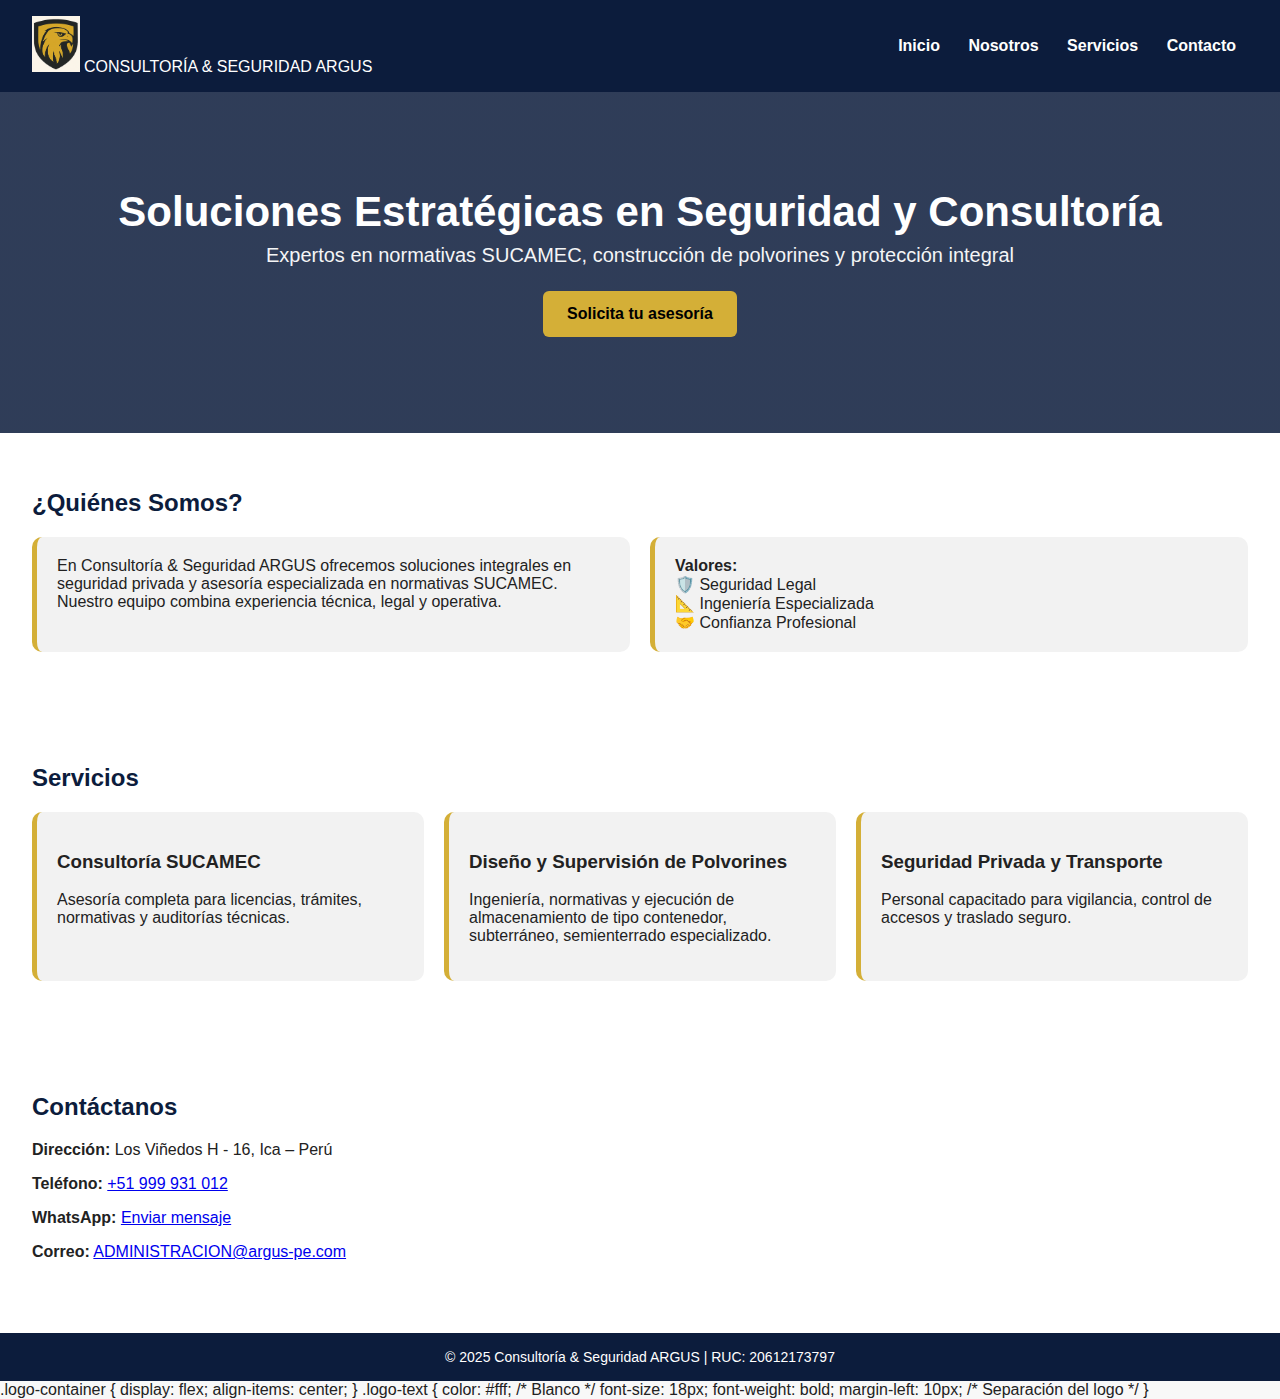
<file: index.html>
<!DOCTYPE html>
<html lang="es">
<head>
  <meta charset="UTF-8" />
  <meta name="viewport" content="width=device-width, initial-scale=1.0" />
  <title>Consultoría & Seguridad ARGUS</title>
  <link rel="stylesheet" href="assets/style.css" />
</head>
<body>
  <header>
  <div class="logo-container">
  <img src="assets/logo_argus_web.png" alt="Logo ARGUS" class="logo-img">
  <span class="logo-text">CONSULTORÍA & SEGURIDAD ARGUS</span>
</div>
  <nav>
    <a href="#inicio">Inicio</a>
    <a href="#nosotros">Nosotros</a>
    <a href="#servicios">Servicios</a>
    <a href="#contacto">Contacto</a>
  </nav>
</header>
  <section class="hero" id="inicio">
    <h1>Soluciones Estratégicas en Seguridad y Consultoría</h1>
    <p>Expertos en normativas SUCAMEC, construcción de polvorines y protección integral</p>
    <a href="#contacto">Solicita tu asesoría</a>
  </section>

  <section id="nosotros">
    <h2>¿Quiénes Somos?</h2>
    <div class="info-boxes">
      <div class="box">
        En Consultoría & Seguridad ARGUS ofrecemos soluciones integrales en seguridad privada y asesoría especializada en normativas SUCAMEC. Nuestro equipo combina experiencia técnica, legal y operativa.
      </div>
      <div class="box">
        <strong>Valores:</strong><br />
        🛡️ Seguridad Legal<br />
        📐 Ingeniería Especializada<br />
        🤝 Confianza Profesional
      </div>
    </div>
  </section>

  <section id="servicios">
    <h2>Servicios</h2>
    <div class="services">
      <div class="box">
        <h3>Consultoría SUCAMEC</h3>
        <p>Asesoría completa para licencias, trámites, normativas y auditorías técnicas.</p>
      </div>
      <div class="box">
        <h3>Diseño y Supervisión de Polvorines</h3>
        <p>Ingeniería, normativas y ejecución de almacenamiento de tipo contenedor, subterráneo, semienterrado especializado.</p>
      </div>
      <div class="box">
        <h3>Seguridad Privada y Transporte</h3>
        <p>Personal capacitado para vigilancia, control de accesos y traslado seguro.</p>
      </div>
    </div>
  </section>

 <section id="contacto">
  <h2>Contáctanos</h2>
  <p><strong>Dirección:</strong> Los Viñedos H - 16, Ica – Perú</p>
  <p><strong>Teléfono:</strong> <a href="tel:+51999931012">+51 999 931 012</a></p>
  <p><strong>WhatsApp:</strong> <a href="https://wa.me/51999931012" target="_blank">Enviar mensaje</a></p>
  <p><strong>Correo:</strong> <a href="mailto:ADMINISTRACION@argus-pe.com">ADMINISTRACION@argus-pe.com</a></p>
</section>

  <footer>
    &copy; 2025 Consultoría & Seguridad ARGUS | RUC: 20612173797
  </footer>
</body>
</html>
.logo-container {
  display: flex;
  align-items: center;
}

.logo-text {
  color: #fff; /* Blanco */
  font-size: 18px;
  font-weight: bold;
  margin-left: 10px; /* Separación del logo */
}
</file>
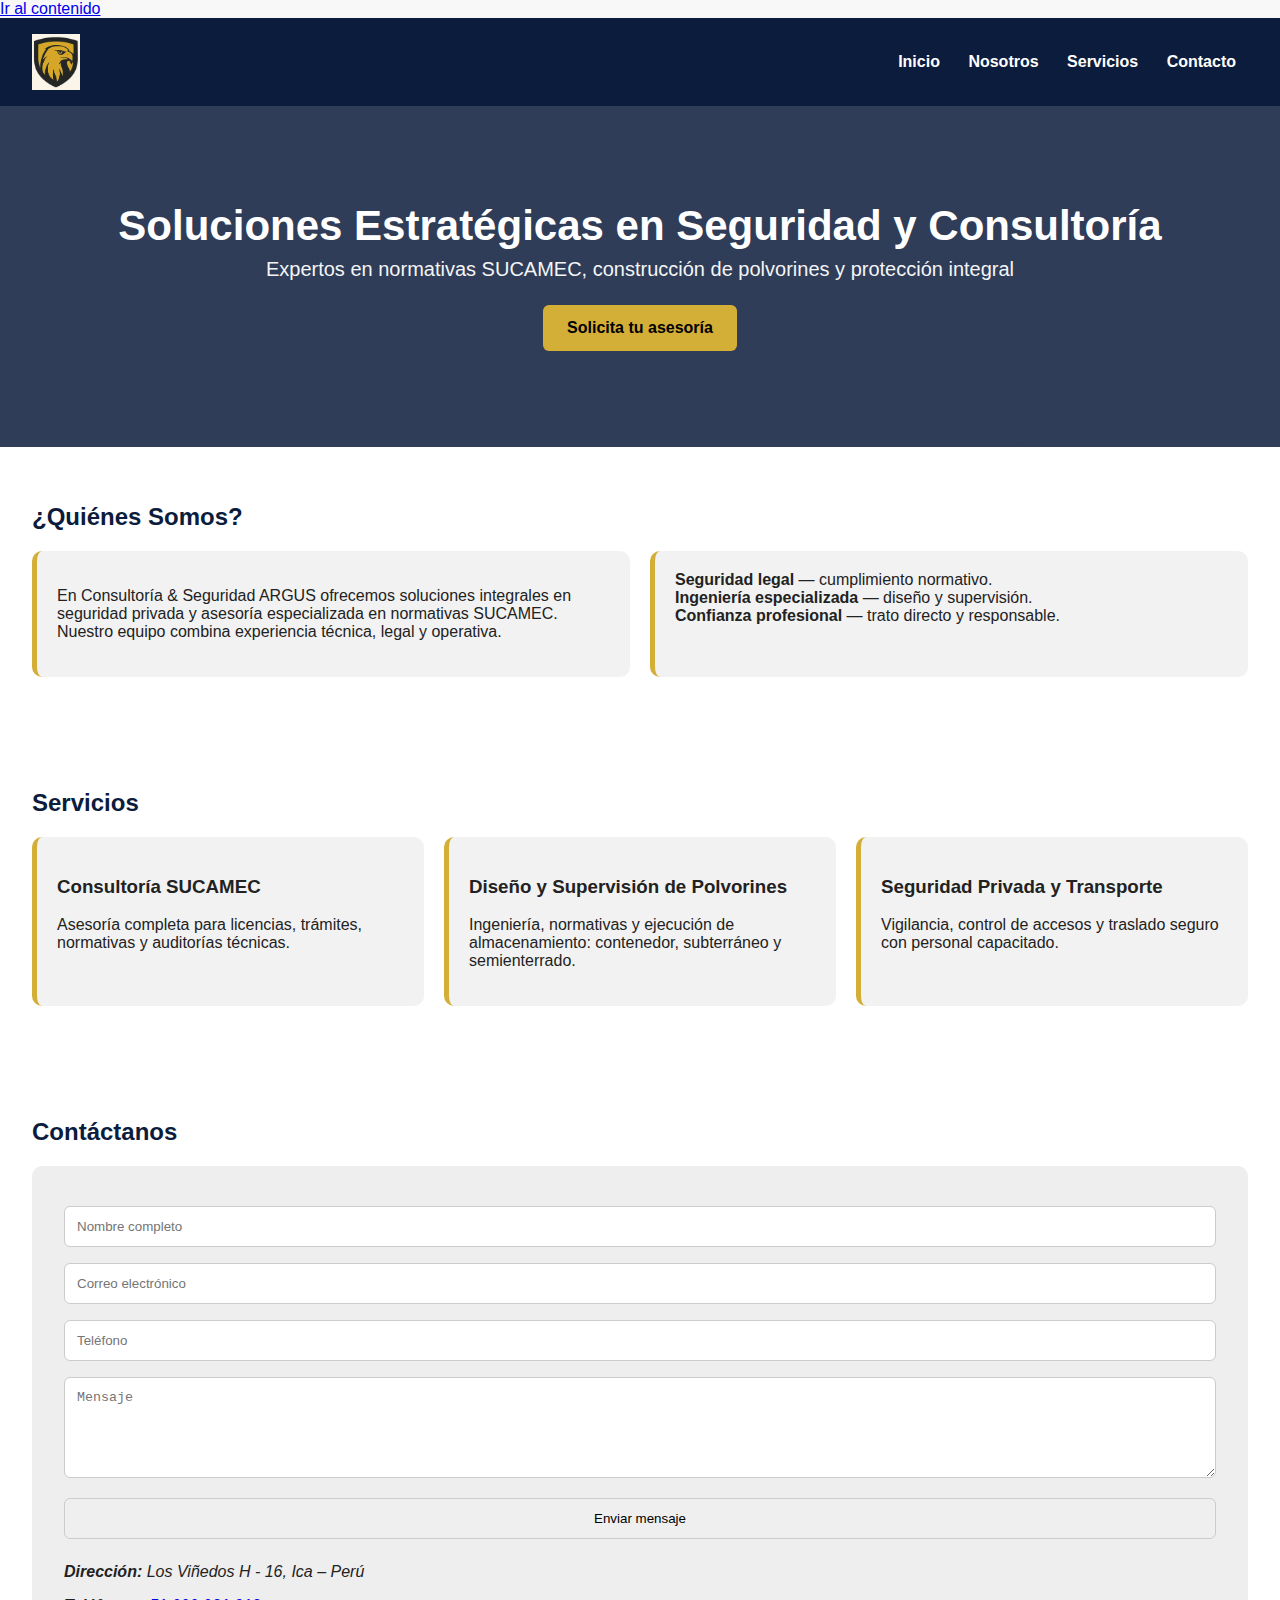
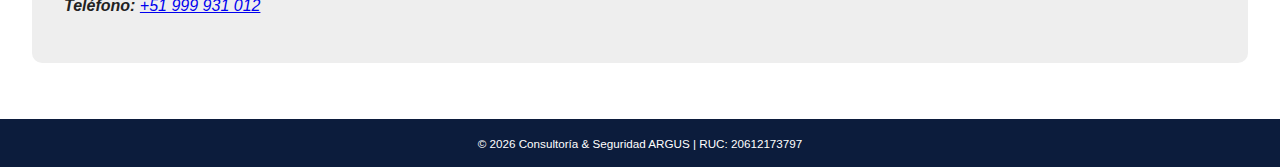
<file: index_mejorado.html>
<!DOCTYPE html>
<html lang="es">
<head>
  <meta charset="UTF-8" />
  <meta name="viewport" content="width=device-width, initial-scale=1" />
  <title>Consultoría & Seguridad ARGUS</title>
  <meta name="description" content="Consultoría & Seguridad ARGUS: expertos en normativas SUCAMEC, diseño y construcción de polvorines y soluciones de seguridad integral." />
  <link rel="stylesheet" href="assets/style.css" />
</head>
<body>
  <a href="#inicio" class="visually-hidden-focusable">Ir al contenido</a>

  <header>
    <img src="assets/logo_argus_web.png" alt="ARGUS — Consultoría y Seguridad" />
    <nav aria-label="Navegación principal">
      <a href="#inicio">Inicio</a>
      <a href="#nosotros">Nosotros</a>
      <a href="#servicios">Servicios</a>
      <a href="#contacto">Contacto</a>
    </nav>
  </header>

  <main id="contenido">
    <section class="hero" id="inicio" aria-label="Presentación">
      <h1>Soluciones Estratégicas en Seguridad y Consultoría</h1>
      <p>Expertos en normativas SUCAMEC, construcción de polvorines y protección integral</p>
      <a class="btn" href="#contacto" role="button" aria-label="Ir a contacto para solicitar asesoría">Solicita tu asesoría</a>
    </section>

    <section id="nosotros" aria-labelledby="ttl-nosotros">
      <h2 id="ttl-nosotros">¿Quiénes Somos?</h2>
      <div class="info-boxes" role="list">
        <article class="box" role="listitem">
          <p>En Consultoría &amp; Seguridad ARGUS ofrecemos soluciones integrales en seguridad privada y asesoría especializada en normativas SUCAMEC. Nuestro equipo combina experiencia técnica, legal y operativa.</p>
        </article>
        <article class="box" role="listitem">
          <h3 class="visually-hidden">Nuestros valores</h3>
          <ul class="clean-list">
            <li><strong>Seguridad legal</strong> — cumplimiento normativo.</li>
            <li><strong>Ingeniería especializada</strong> — diseño y supervisión.</li>
            <li><strong>Confianza profesional</strong> — trato directo y responsable.</li>
          </ul>
        </article>
      </div>
    </section>

    <section id="servicios" aria-labelledby="ttl-servicios">
      <h2 id="ttl-servicios">Servicios</h2>
      <div class="services" role="list">
        <article class="box" role="listitem">
          <h3>Consultoría SUCAMEC</h3>
          <p>Asesoría completa para licencias, trámites, normativas y auditorías técnicas.</p>
        </article>
        <article class="box" role="listitem">
          <h3>Diseño y Supervisión de Polvorines</h3>
          <p>Ingeniería, normativas y ejecución de almacenamiento: contenedor, subterráneo y semienterrado.</p>
        </article>
        <article class="box" role="listitem">
          <h3>Seguridad Privada y Transporte</h3>
          <p>Vigilancia, control de accesos y traslado seguro con personal capacitado.</p>
        </article>
      </div>
    </section>

    <section id="contacto" aria-labelledby="ttl-contacto">
      <h2 id="ttl-contacto">Contáctanos</h2>
      <div class="contact-form">
        <form action="#" method="POST" novalidate>
          <label class="visually-hidden" for="nombre">Nombre completo</label>
          <input id="nombre" name="nombre" type="text" placeholder="Nombre completo" required />
          <label class="visually-hidden" for="correo">Correo electrónico</label>
          <input id="correo" name="correo" type="email" placeholder="Correo electrónico" required />
          <label class="visually-hidden" for="telefono">Teléfono</label>
          <input id="telefono" name="telefono" type="tel" placeholder="Teléfono" inputmode="tel" />
          <label class="visually-hidden" for="mensaje">Mensaje</label>
          <textarea id="mensaje" name="mensaje" rows="5" placeholder="Mensaje"></textarea>
          <input type="submit" value="Enviar mensaje" aria-label="Enviar formulario de contacto" />
        </form>
        <address>
          <p><strong>Dirección:</strong> Los Viñedos H - 16, Ica – Perú</p>
          <p><strong>Teléfono:</strong> <a href="tel:+51999931012">+51 999 931 012</a></p>
        </address>
      </div>
    </section>
  </main>

  <footer>
    <small>© <span id="y"></span> Consultoría &amp; Seguridad ARGUS | RUC: 20612173797</small>
  </footer>

  <script>
    document.getElementById('y').textContent = new Date().getFullYear();
  </script>

  <style>
    .visually-hidden{
      position:absolute !important; height:1px; width:1px; overflow:hidden;
      clip:rect(1px, 1px, 1px, 1px); white-space:nowrap; border:0; padding:0; margin:-1px;
    }
    .visually-hidden-focusable:focus{
      position:static !important; height:auto; width:auto; clip:auto; margin:8px;
      display:inline-block; background:#fff; padding:6px 10px; border-radius:6px;
    }
    .clean-list{list-style: none; padding:0; margin:0}
    .clean-list li{padding-left:0}
    section[id]{ scroll-margin-top: 88px; }
  </style>
</body>
</html>
</file>
<file: assets/style.css>
/* --- ARGUS Corporate Styles --- */
:root{--primary:#0c1c3c;--accent:#d4af37;--text:#222;--bg:#f8f8f8}
*{box-sizing:border-box}
body{margin:0;font-family:Arial,Helvetica,sans-serif;color:var(--text);background:var(--bg)}
header{background:var(--primary);color:#fff;display:flex;align-items:center;justify-content:space-between;padding:16px 32px}
header img{height:56px}
nav a{color:#fff;text-decoration:none;margin:0 12px;font-weight:700}
nav a:hover{text-decoration:underline}
.hero{color:#fff;text-align:center;padding:96px 24px;background:linear-gradient(180deg, rgba(12,28,60,.85), rgba(12,28,60,.85)), url('https://images.unsplash.com/photo-1522163182402-834f871fd851?q=80&w=1400&auto=format&fit=crop') center/cover no-repeat}
.hero h1{font-size:42px;margin:0 0 8px}
.hero p{font-size:20px;opacity:.95;margin:0 0 24px}
.hero a{display:inline-block;background:var(--accent);color:#000;padding:14px 24px;border-radius:6px;text-decoration:none;font-weight:700}
section{padding:56px 32px;background:#fff}
h2{color:var(--primary);margin-top:0}
.info-boxes,.services{display:flex;gap:20px;flex-wrap:wrap}
.box{background:#f2f2f2;border-left:5px solid var(--accent);padding:20px;border-radius:10px;flex:1;min-width:260px}
.contact-form{background:#eee;padding:32px;border-radius:10px}
.contact-form input,.contact-form textarea{width:100%;padding:12px;margin:8px 0;border:1px solid #ccc;border-radius:6px}
footer{background:var(--primary);color:#fff;text-align:center;padding:16px;font-size:14px}
@media (max-width:640px){.hero{padding:72px 16px}header{flex-direction:column;gap:10px}}
</file>
